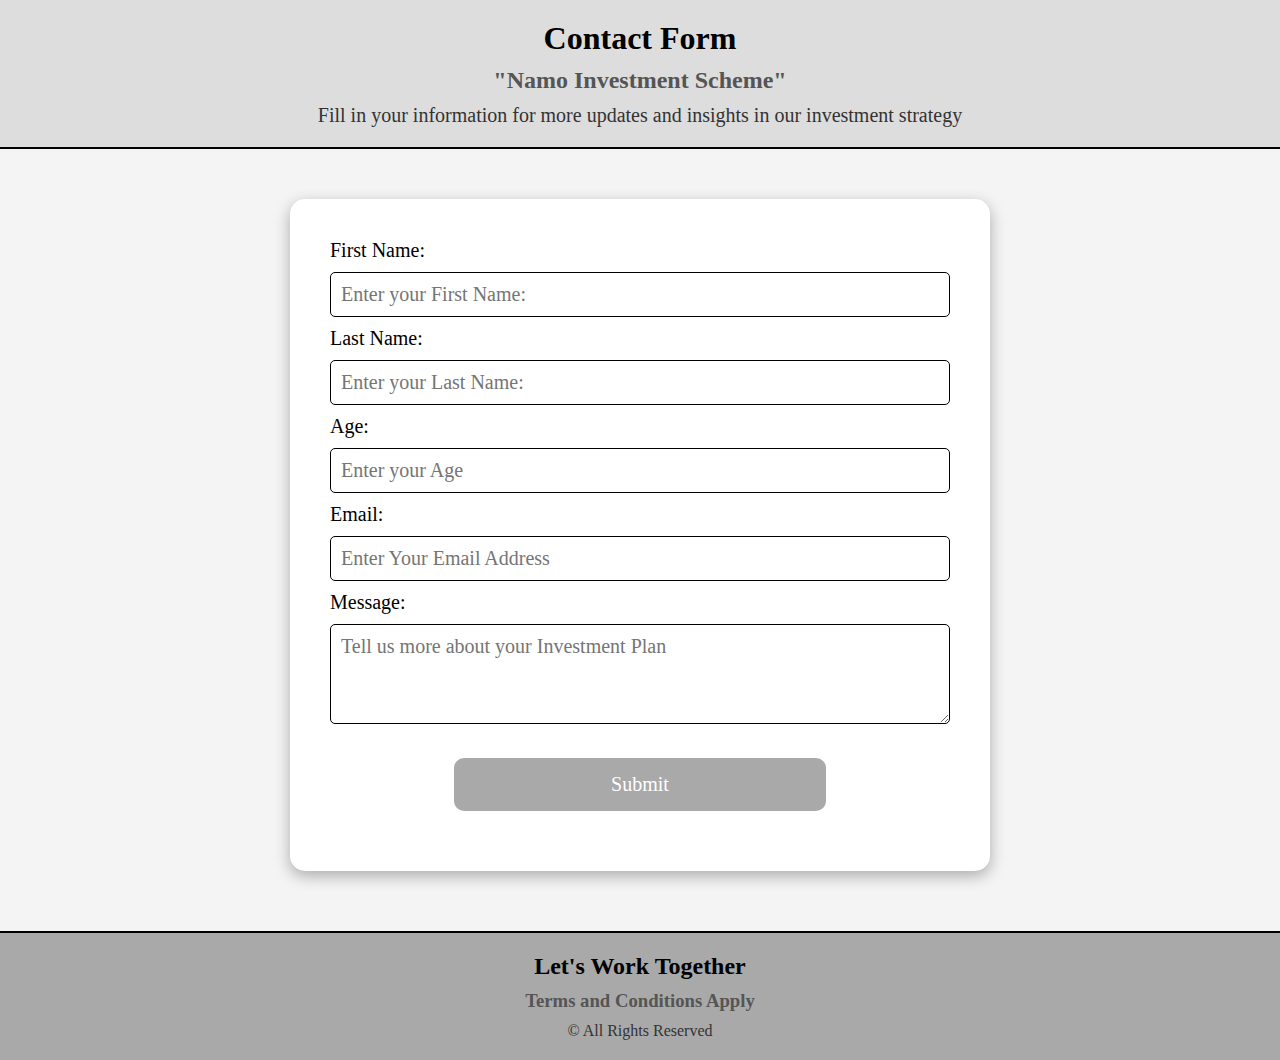
<file: Create Forms/index.html>
<!DOCTYPE html>
<html lang="en">
    <head>
        <meta charset="UTF-8">
        <meta name="viewport" content="width=device-width, initial-scale=1.0">
        <title>Creating a Form</title>
        <link rel="stylesheet" type="text/css" href="style.css">
    </head>
    <body>

        <!--Headers-->
     <header>
        <h1>Contact Form</h1>
        <h2>"Namo Investment Scheme"</h2>
        <p>Fill in your information for more updates and insights in our investment strategy</p>
    </header>

    <!--Form Creation-->
    <div class="container">
        <form action="#" method="POST">
            
            <div class="myForm">
                <label for="firstName">First Name:</label>
                <input type="text" id="firstName" name="firstName" placeholder="Enter your First Name:"required>
            </div>

            <div class="myForm">
                <label for="lastName">Last Name:</label>
                <input type="text" id="lastName" name="lastName" placeholder="Enter your Last Name:" required>
            </div>

            <div class="myForm">
                <label for="age">Age:</label>
                <input type="number" id="age" name="age" placeholder="Enter your Age" min="20" max="100" required>
            </div>

            <div class="myForm">
                <label for="email">Email:</label>
                <input type="email" id="email" name="email" placeholder="Enter Your Email Address">
            </div>

            <div class="myForm">
                <label for="message">Message:</label>
                <textarea id="message" name="message" placeholder="Tell us more about your Investment Plan"></textarea>
            </div>
            <button type="submit" class="submit-button">Submit</button>
        </form>
    </div>

    <!--Footer-->
    <footer>
        <h2>Let's Work Together</h2>
        <h3>Terms and Conditions Apply</h3>
       <p>&copy; All Rights Reserved</p>
    </footer>

        </body>
</html>
</file>
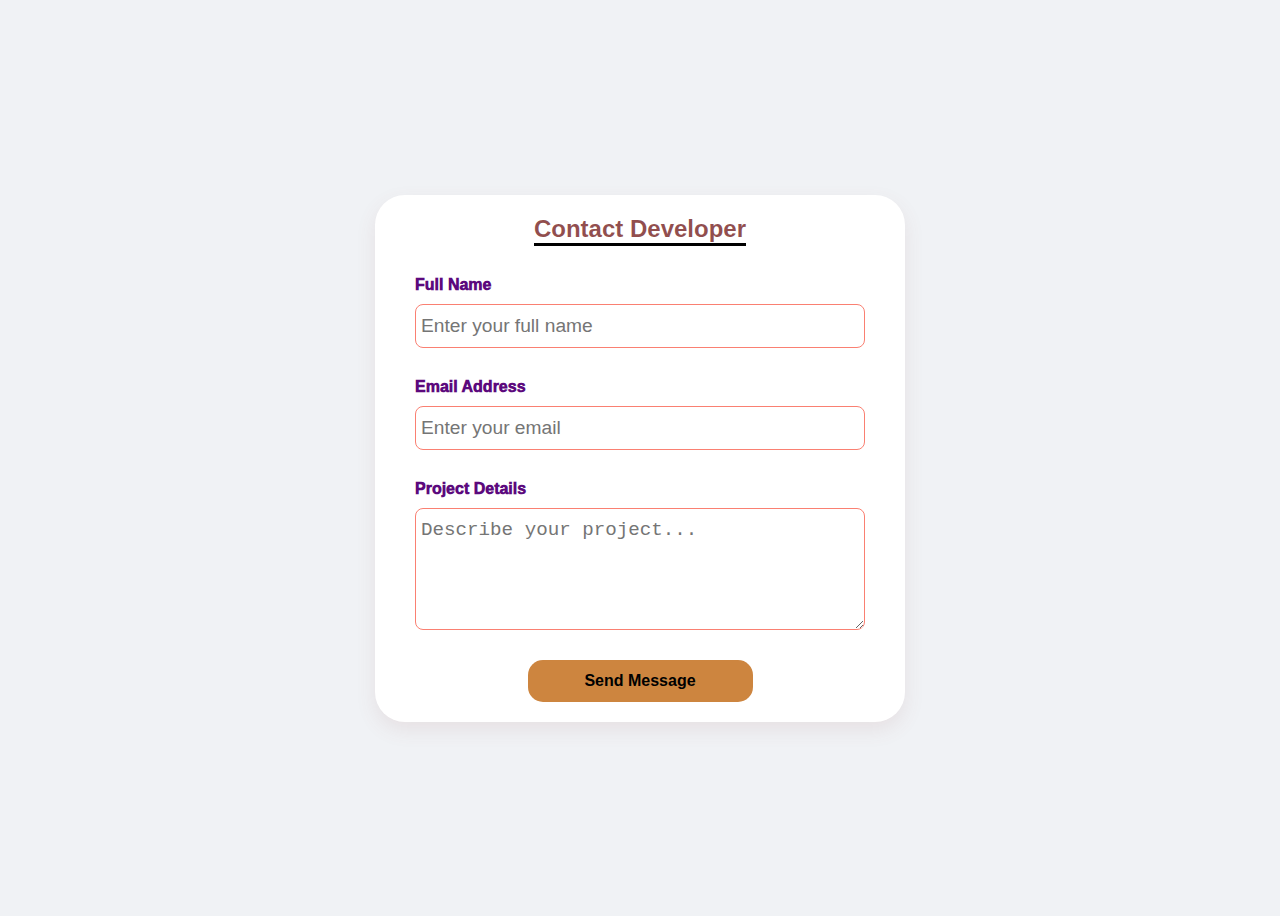
<file: Webiste 2/index.html>
<!DOCTYPE html>
<html lang="en">
<head>
  <meta charset="UTF-8">
  <meta name="viewport" content="width=device-width, initial-scale=1.0">
  <title>Developer Contact Form</title>
  <link rel="stylesheet" type="text/css" href="style.css">
</head>
<body>

  <div class="form-container">
    <h2>Contact Developer</h2>
    <form action="#">
      <div class="form-group">
        <label for="name">Full Name</label>
        <input type="text" id="name" placeholder="Enter your full name" required>
      </div>
      <div class="form-group">
        <label for="email">Email Address</label>
        <input type="email" id="email" placeholder="Enter your email" required>
      </div>
      <div class="form-group">
        <label for="project">Project Details</label>
        <textarea id="project" placeholder="Describe your project..." required></textarea>
      </div>
      <button type="submit" class="submit-btn">Send Message</button>
    </form>
  </div>

</body>
</html>
</file>
<file: Create Forms/style.css>
*{
    margin: 0;
    padding: 0;
    box-sizing: border-box;
    font-family: 'Times New Roman', Times, serif;
}

body{
    background-color: #f4f4f4;
   display: flex;
   flex-direction: column;
   min-height: 100vh;
}

header{
    background-color: #ddd;
    margin-bottom: 20px;
    padding: 20px 30px;
    border-bottom: 2px double black;
    text-align: center;
}

header h1{
      color: 222;
      margin-bottom: 10px;
}

header h2{
    margin-bottom: 10px;
    color: #555;
    font-size: bold;
}

header p{
      color: #333;
      font-size: 20px;
}

.container{
      width: 80%;
      border-radius: 1px double darkgrey;
      max-width: 700px;
      background-color: #fff;
      margin: 30px auto;
      border-radius: 15px;
      padding: 40px;
      box-shadow: 0 5px 15px rgba(0,0,0,0.30);
}

form{
    display: block;
}

myForm{
    margin-bottom: 50px;
}

label{
    display: block;
    font-size: 20px;
    font-style: inherit;
    margin-bottom: 10px;
}

input, textarea{
     width: 100%;
     font-size: 20px;
     border-radius: 5px;
     padding: 10px;
     margin-bottom: 10px;
     border: 1px solid black;
}

textarea{
    resize: vertical;
    height: 100px;
}

input:focus, textarea:focus{
     box-shadow: 0 0 3px lightsalmon;
     border-color: greenyellow;
}

.submit-button{
     background-color: darkgray;
     margin: 20px auto;
     color: white;
     width: 60%;
     display: block;
     cursor: pointer;
     padding: 15px;
     border: none;
     border-radius: 10px;
    font-size: 20px;
}

.submit-button:hover{
    background-color:#333;
}

footer{
     background-color: darkgray;
     text-align: center;
     padding: 20px;
     margin-top: 30px;
     border-top: 2px solid black;
}

footer h2{
    margin-bottom: 10px;
    font-weight: bold;
}

footer h3{
    margin-bottom: 10px;
    margin-top: auto;
    font-size: normal;
    color: #555;
}

footer p{
      color: #333;
}
</file>
<file: Webiste 2/style.css>
html{
    margin: 0;
      padding: 0;
      box-sizing: border-box;
      font-family: 'Lucida Sans', 'Lucida Sans Regular', 'Lucida Grande', 'Lucida Sans Unicode', Geneva, Verdana, sans-serif;
    }

    body {
        display: flex;
      justify-content: center;
      align-items: center;
      min-height: 100vh;
      background: #f0f2f5;
    }

    .form-container {
      background: #fff;
      padding: 20px 40px;
      border-radius: 30px;
      box-shadow: 0 8px 20px rgba(151, 76, 76, 0.1);
      width: 100%;
      max-width: 450px;
    }

    .form-container h2 {
      text-align: center;
      margin: 0 auto;
      margin-bottom: 30px;
      color: #680a0ab9;
      padding-bottom: 0;
      border-bottom: 3px solid black;
      display: table;
    }

    .form-group {
      margin-bottom: 30px;
      display: flex;
      flex-direction: column;
    }

    .form-group label {
      margin-bottom: 10px;
      font-weight: 1000;
      color: #5c097d;
    }

    .form-group input,
    .form-group textarea {
      padding: 10px 5px;
      border: 1px solid salmon;
      border-radius: 8px;
      outline: none;
      font-size: 1.2rem;
      transition: border 0.5s, box-shadow 0.3s;
    }

    .form-group input:focus,
    .form-group textarea:focus {
      border-color: #007BFF;
      box-shadow: 0 0 5px rgba(209, 99, 46, 0.9);
    }

    .form-group textarea {
      resize: vertical;
      min-height: 100px;
    }

    .submit-btn {
      background:peru;
      color:black;
      border: none;
      padding: 12px;
      border-radius: 15px;
      width: 50%;
      font-size: 1rem;
      font-weight: 600;
      cursor: progress;
      transition: background 0.3s;
      display: block;
      margin: 0 auto;
    }

    .submit-btn:hover {
      background: #0056b3;
    }

    /* Responsive tweaks */
    @media (max-width: 450px) {
      .form-container {
        padding: 20px;
      }
    }
</file>
